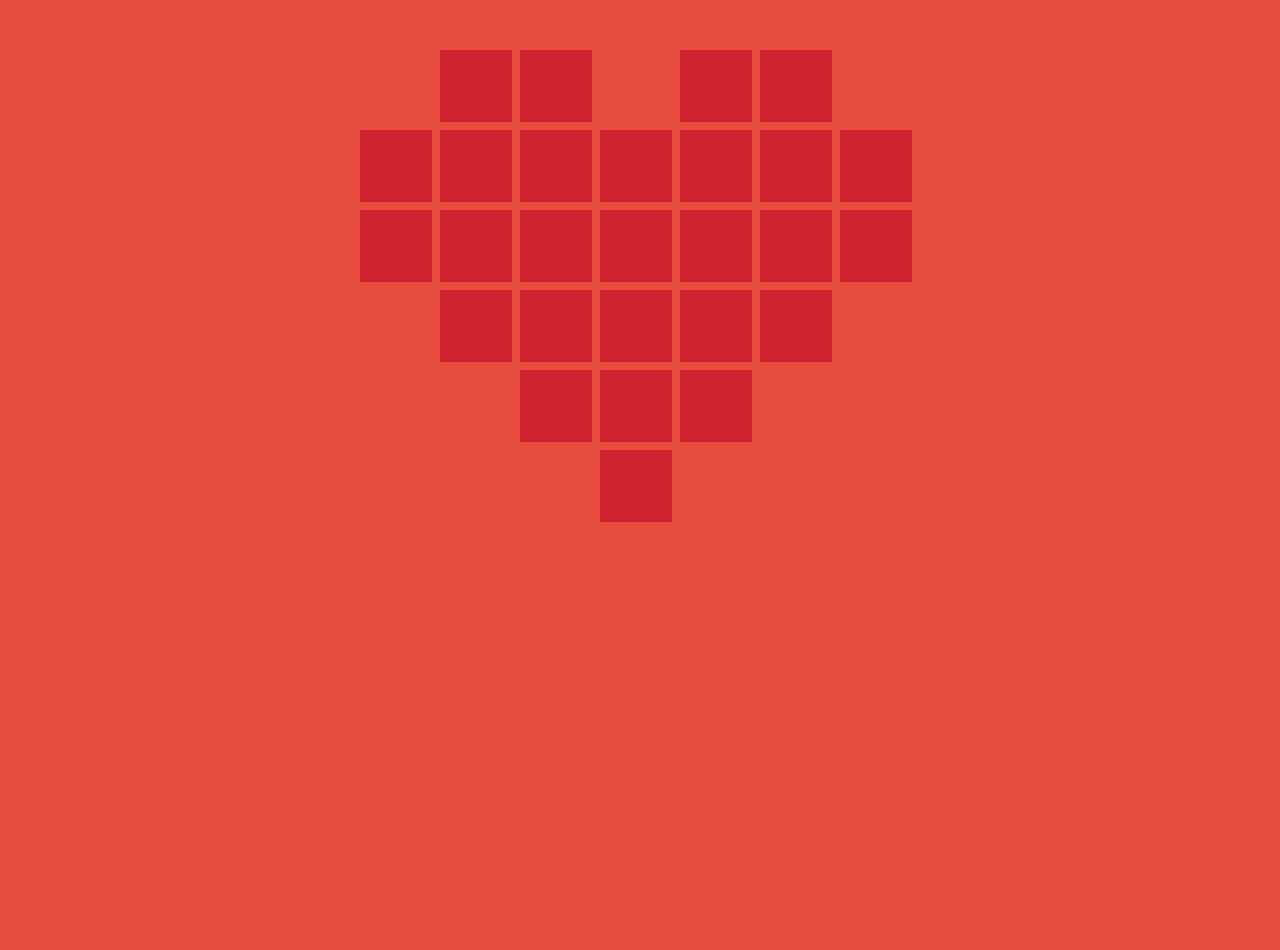
<file: docs/index2.html>
<!DOCTYPE html>
<html>
  <head>
    <meta charset="utf-8">
    <title></title>
    <link rel="stylesheet" href="cuore2.css">
  </head>
  <body>
    <div class="pixelart--cuore cuore"></div>
  </body>
</html>
</file>
<file: docs/cuore2.css>
.cuore {
  height: 400px;
  /*animation-delay: 2s;*/
  animation: ciccio 3s infinite;
  margin: 0 auto;
  display: table;
  margin-top: 50px;
  /*animation-direction: alternate;*/
}
@keyframes ciccio {
  0% {
    transform: scale(1);
    opacity: 1;
  }
  50% {
    opacity: 0.6;
  }
  80% {
    transform: scale(1.05);
    opacity: 0;
  }
  100% {
    transform: scale(1);
    opacity: 0.6;
  }
}
html, body {
  height: 100%;
  background-color: #e74c3c;
}
.pixelart {
  list-style: none;
  margin: 3em auto;
  max-width: 800px;
  padding: 0;
  text-align: center;
  width: 100%;
}
.pixelart--cuore {
  position: relative;
  width: 720px;
  height: 480px;
}
.pixelart--cuore:after {
  content: '';
  position: absolute;
  top: -80px;
  left: -80px;
  width: 72px;
  height: 72px;
  box-shadow: 80px 80px rgba(0, 0, 0, 0),160px 80px rgba(0, 0, 0, 0),240px 80px #d02330,320px 80px #d02330,400px 80px rgba(0, 0, 0, 0),480px 80px #d02330,560px 80px #d02330,640px 80px rgba(0, 0, 0, 0),720px 80px rgba(0, 0, 0, 0),80px 160px rgba(0, 0, 0, 0),160px 160px #d02330,240px 160px #d02330,320px 160px #d02330,400px 160px #d02330,480px 160px #d02330,560px 160px #d02330,640px 160px #d02330,720px 160px rgba(0, 0, 0, 0),80px 240px rgba(0, 0, 0, 0),160px 240px #d02330,240px 240px #d02330,320px 240px #d02330,400px 240px #d02330,480px 240px #d02330,560px 240px #d02330,640px 240px #d02330,720px 240px rgba(0, 0, 0, 0),80px 320px rgba(0, 0, 0, 0),160px 320px rgba(0, 0, 0, 0),240px 320px #d02330,320px 320px #d02330,400px 320px #d02330,480px 320px #d02330,560px 320px #d02330,640px 320px rgba(0, 0, 0, 0),720px 320px rgba(0, 0, 0, 0),80px 400px rgba(0, 0, 0, 0),160px 400px rgba(0, 0, 0, 0),240px 400px rgba(0, 0, 0, 0),320px 400px #d02330,400px 400px #d02330,480px 400px #d02330,560px 400px rgba(0, 0, 0, 0),640px 400px rgba(0, 0, 0, 0),720px 400px rgba(0, 0, 0, 0),80px 480px rgba(0, 0, 0, 0),160px 480px rgba(0, 0, 0, 0),240px 480px rgba(0, 0, 0, 0),320px 480px rgba(0, 0, 0, 0),400px 480px #d02330,480px 480px rgba(0, 0, 0, 0),560px 480px rgba(0, 0, 0, 0),640px 480px rgba(0, 0, 0, 0),720px 480px rgba(0, 0, 0, 0);
}
</file>
